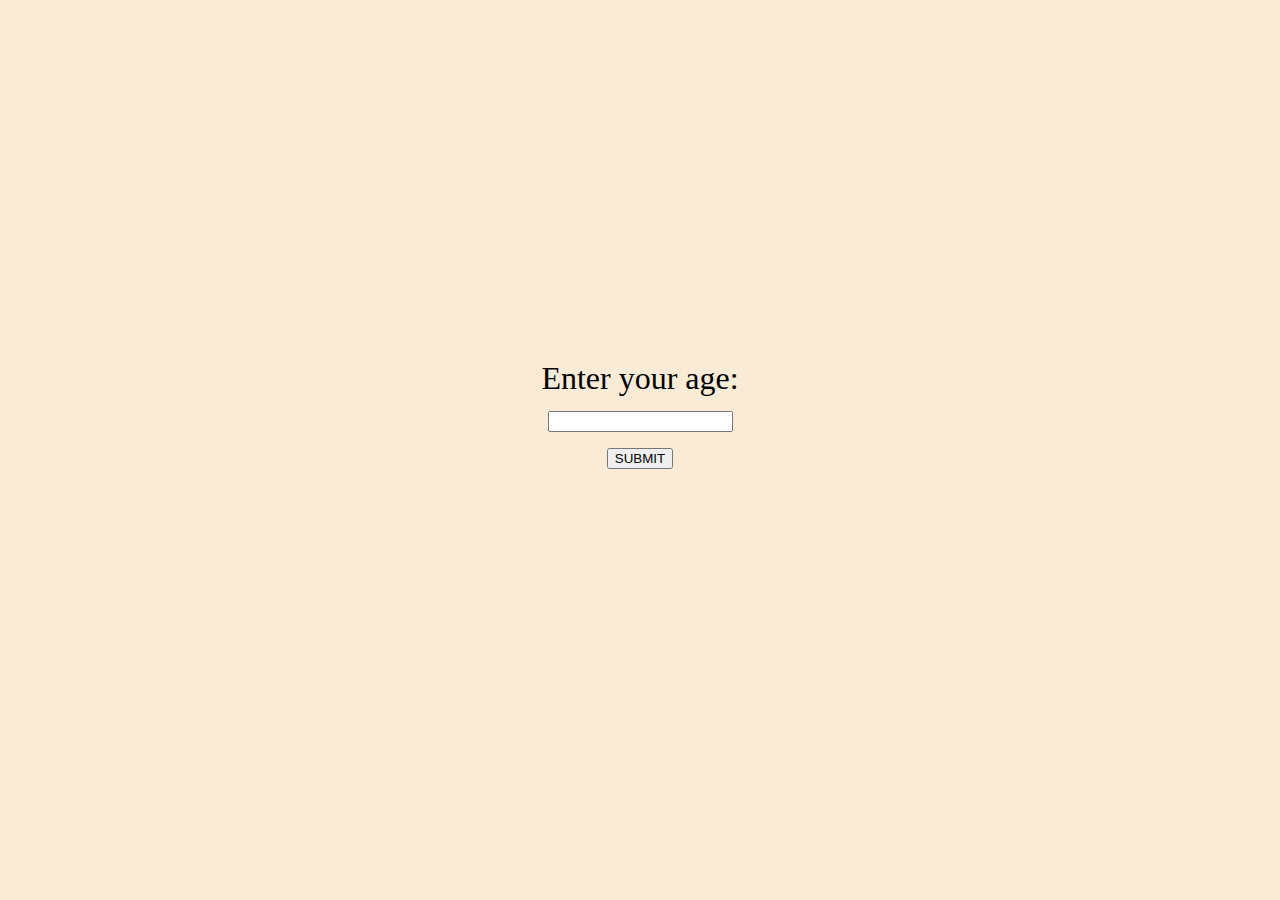
<file: ageDisplay/index.html>
<!DOCTYPE html>
<html lang="en">
<head>
    <meta charset="UTF-8">
    <meta name="viewport" content="width=device-width, initial-scale=1.0">
    <title>Age Display</title>
    <link rel="stylesheet" href="sytle.css">
</head>
<body>
    <label id="myLabel">Enter your age:</label> <br>
    <input type="text" id="myText">  <br>
    <button type="submit" id="mySubmit">SUBMIT</button>
    <p id="result"></p>
    <script src="index.js"></script>
</body>
</html>
</file>
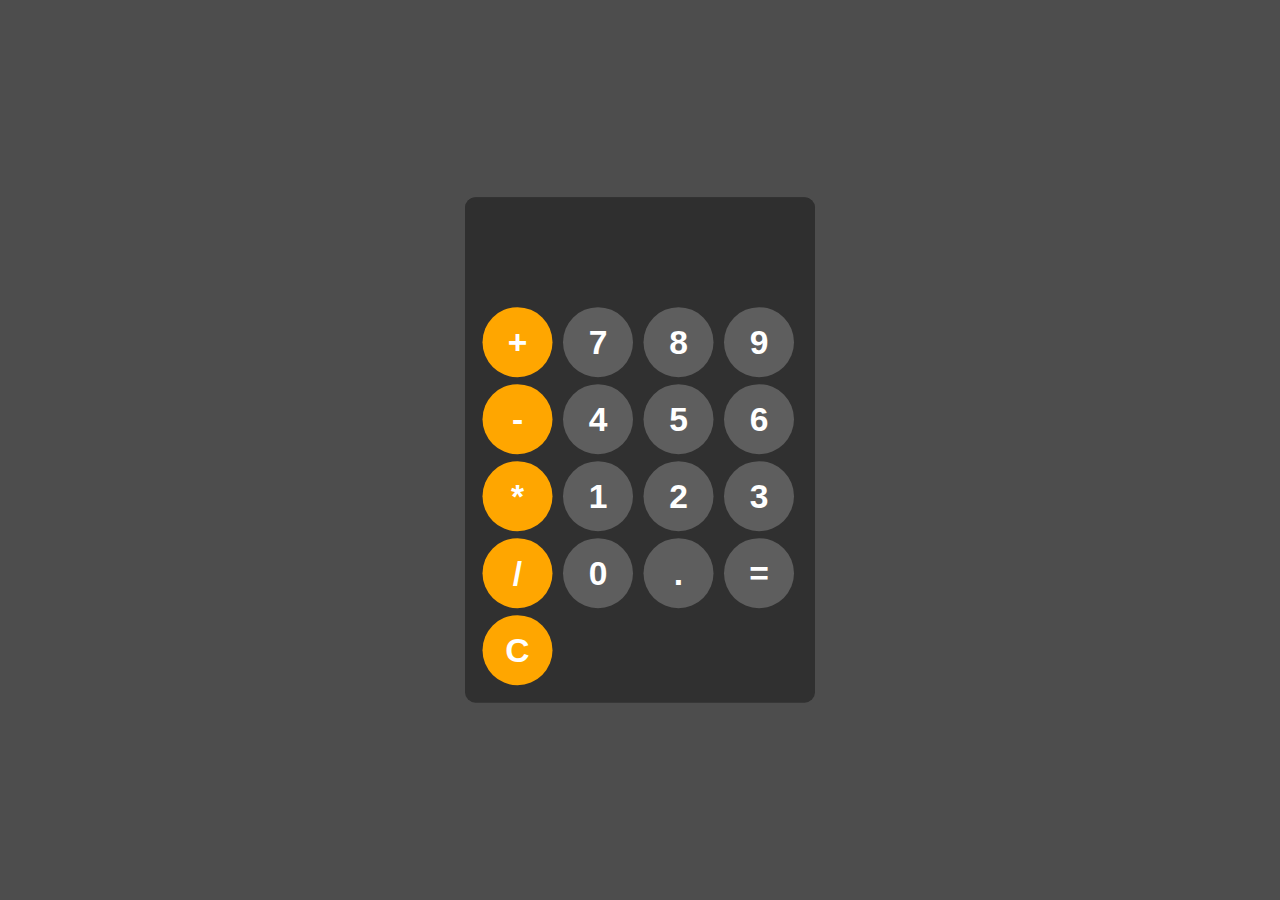
<file: CalculatorProgram/index.html>
<!DOCTYPE html>
<html lang="en">
<head>
    <meta charset="UTF-8">
    <meta name="viewport" content="width=device-width, initial-scale=1.0">
    <title>CALCULATOR PROGRAM</title>
    <link rel="stylesheet" href="style.css">
</head>
<body>
    <div id="calculator">
        <input id="display">
        <div id="keys">
            <button onclick="appendToDisplay('+')" class="opt-btn" >+</button>
            <button onclick="appendToDisplay('7')">7</button>
            <button onclick="appendToDisplay('8')">8</button>
            <button onclick="appendToDisplay('9')">9</button>
            <button onclick="appendToDisplay('-')" class="opt-btn">-</button>
            <button onclick="appendToDisplay('4')">4</button>
            <button onclick="appendToDisplay('5')">5</button>
            <button onclick="appendToDisplay('6')">6</button>
            <button onclick="appendToDisplay('*')" class="opt-btn">*</button>
            <button onclick="appendToDisplay('1')">1</button>
            <button onclick="appendToDisplay('2')">2</button>
            <button onclick="appendToDisplay('3')">3</button>
            <button onclick="appendToDisplay('/')" class="opt-btn">/</button>
            <button onclick="appendToDisplay('0')">0</button>
            <button onclick="appendToDisplay('.')">.</button>
            <button onclick="calculate()">=</button>           
            <button onclick="cleardisplay()" class="opt-btn">C</button>
        </div>
    </div>
    <script src="index.js"></script>
</body>
</html>
</file>
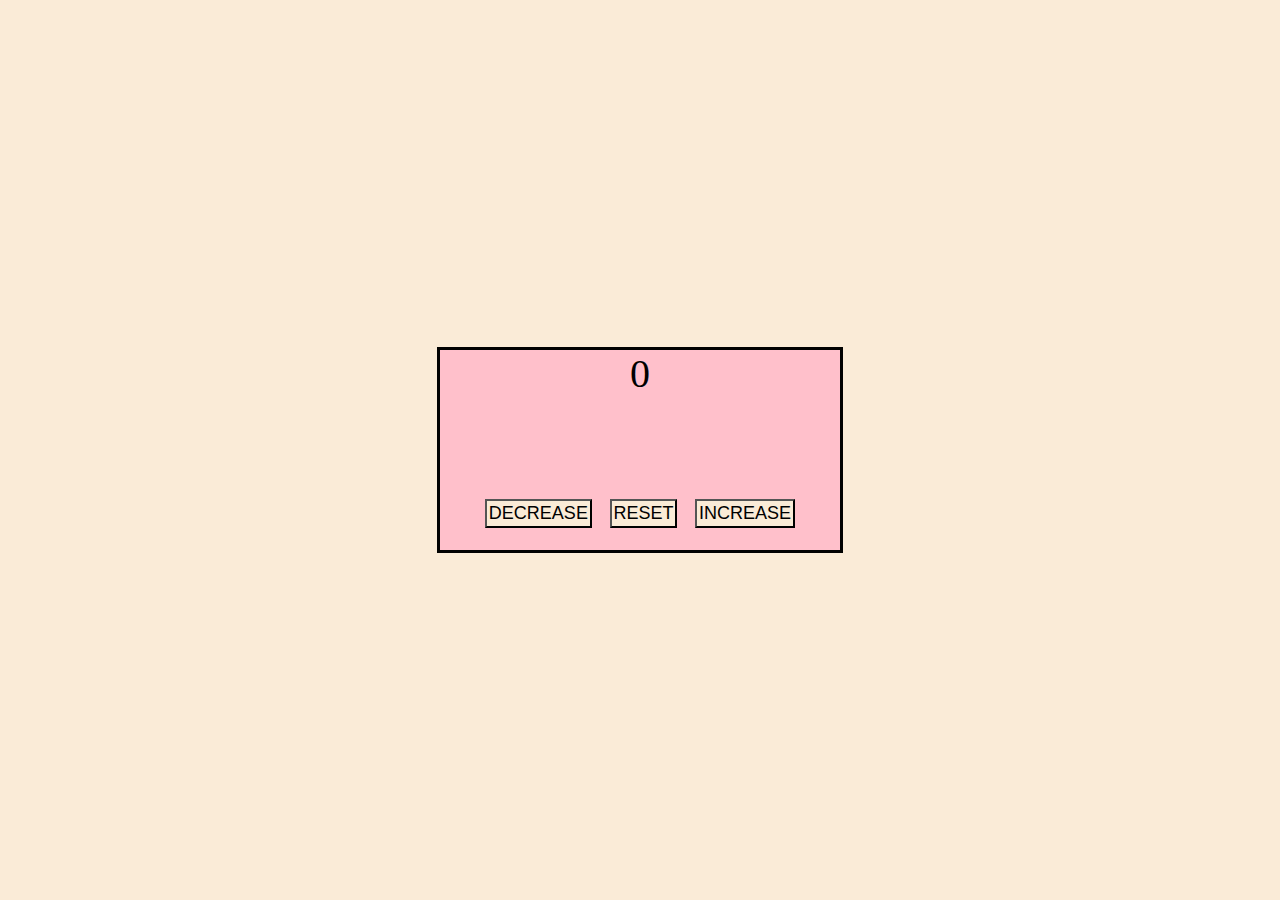
<file: CounterProgram/index.html>
<!DOCTYPE html>
<html lang="en">
<head>
    <meta charset="UTF-8">
    <meta name="viewport" content="width=device-width, initial-scale=1.0">
    <title>Counter Program</title>
    <link rel="stylesheet" href="style.css">
</head>
<body>
    <div id="bigContBut">
        <label id="countLabel">0</label>
        <h1 style="text-align: center; color: pink;" >COUNTER</h1>
        <div id="contBut">
            <button id="decBut" class="but"> DECREASE </button>
            <button id="resetBut" class="but"> RESET </button>
            <button id="incBut" class="but"> INCREASE </button>
        </div>
    </div>


    <script src="index.js"></script>
</body>
</html>
</file>
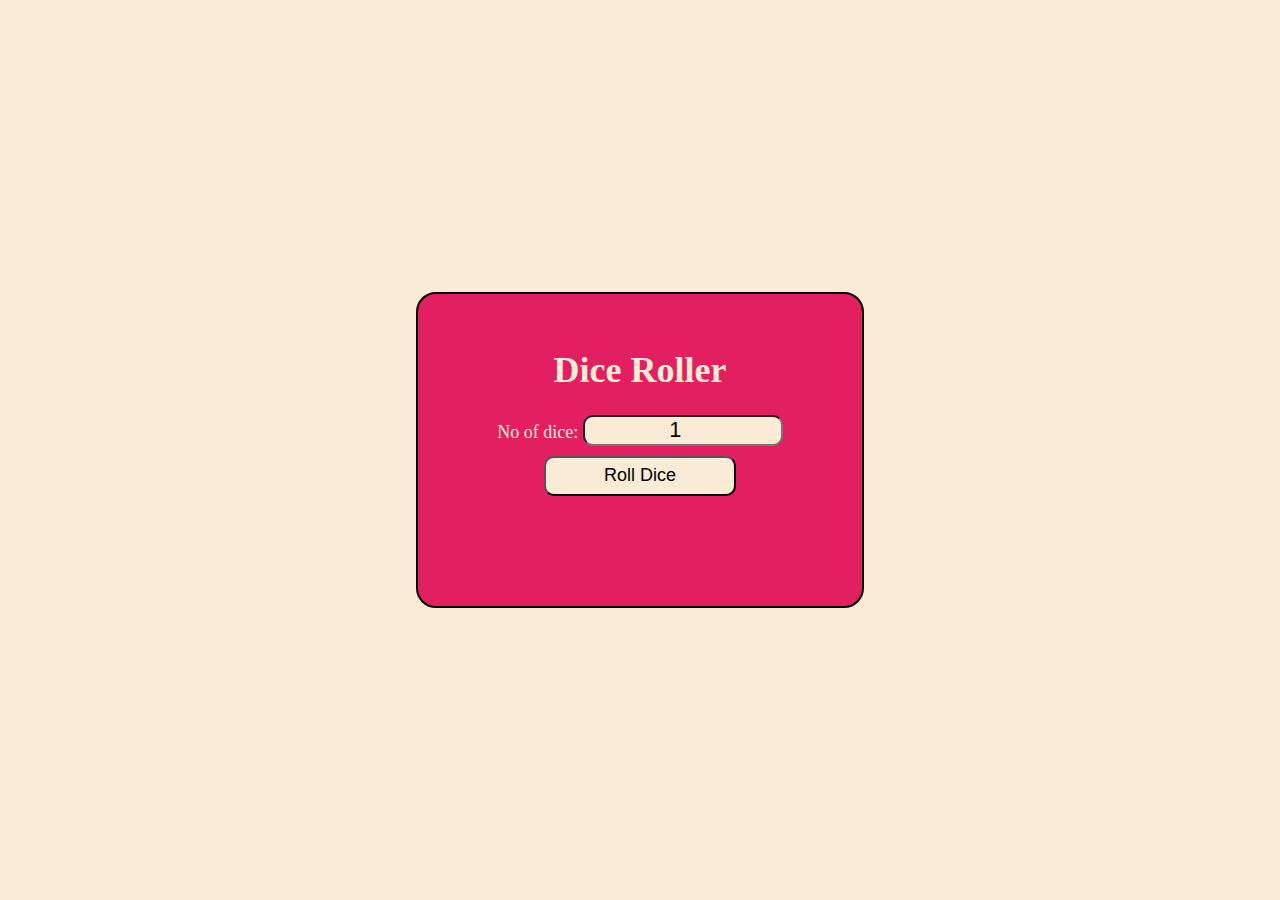
<file: DiceRollerGame/index.html>
<!DOCTYPE html>
<html lang="en">
<head>
    <meta charset="UTF-8">
    <meta name="viewport" content="width=device-width, initial-scale=1.0">
    <title>Dice Roller Game</title>
    <link rel="stylesheet" href="style.css">
</head>
<body>
    <div id="container">
        <h1>Dice Roller</h1>
        <label> No of dice:</label>
        <input type="number" value="1" min="1" max="6" name="" id="numOfDice"> <br>
        <button onclick="rollDice()"> Roll Dice</button>
        <div class="diceResult" id="diceResult"> </div>
        <div class="diceImages" id="diceImages"> </div>
    </div>


    <script src="index.js"></script>
</body>
</html>
</file>
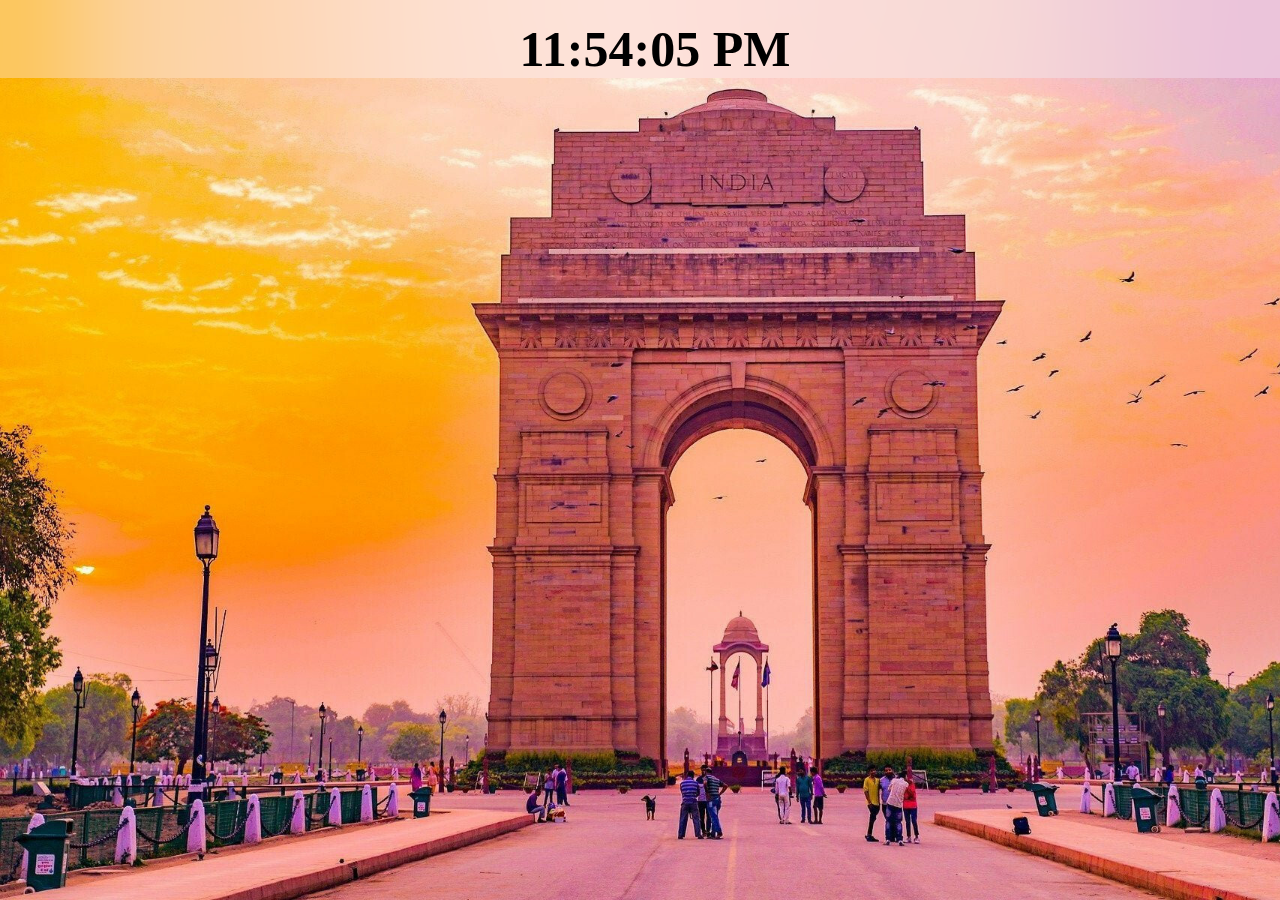
<file: DigitalClockProgram/index.html>
<!DOCTYPE html>
<html lang="en">
<head>
    <meta charset="UTF-8">
    <meta name="viewport" content="width=device-width, initial-scale=1.0">
    <title>DIGITAL CLOCK PROGRAM</title>
    <link rel="stylesheet" href="style.css">
</head>
<body>
    <div id="clock-container">
        <div id="clock">00:00:00</div>
    </div>

    
    <script src="index.js"></script>
</body>
</html>
</file>
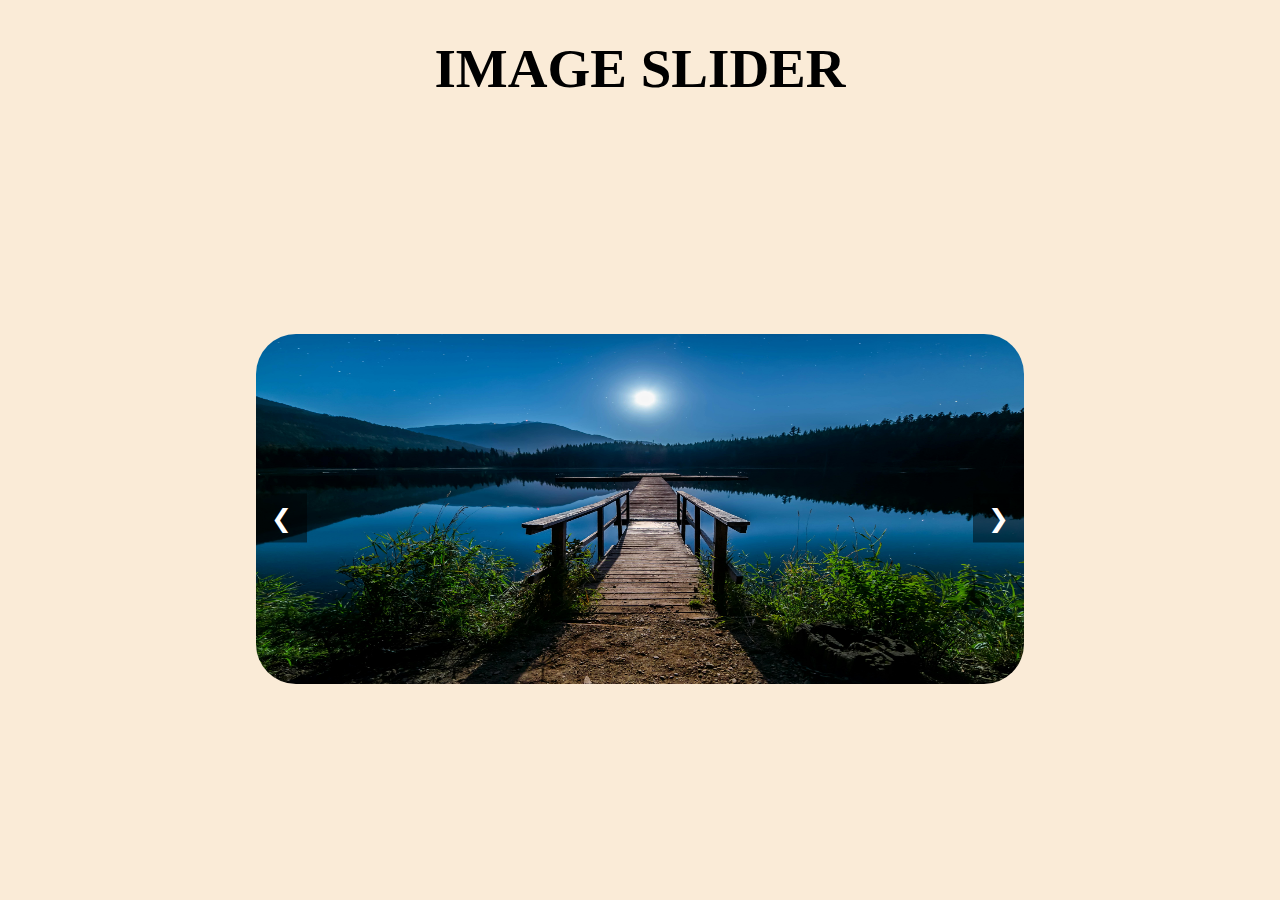
<file: ImageSliderProgram/index.html>
<!DOCTYPE html>
<html lang="en">
<head>
    <meta charset="UTF-8">
    <meta name="viewport" content="width=device-width, initial-scale=1.0">
    <title>Image Slider Program</title>
    <link rel="stylesheet" href="style.css">
</head>
<body> 
    
    <h1 style="text-align: center; font-size: 55px;">IMAGE SLIDER</h1>
    <div class="slider">
        <div class="slides">
            <img src="img1.jpg" alt="img1" class="slide">
            <img src="img2.jpg" alt="img2" class="slide">
            <img src="img3.jpg" alt="img3" class="slide">
            <img src="img4.jpg" alt="img4" class="slide">
        </div> <br>
        <button class="prev" onclick="prevSlide()"> &#10094</button>
        <button class="next" onclick="nextSlide()"> &#10095</button>
    </div>

    <script src="index.js"></script>
</body>
</html>
</file>
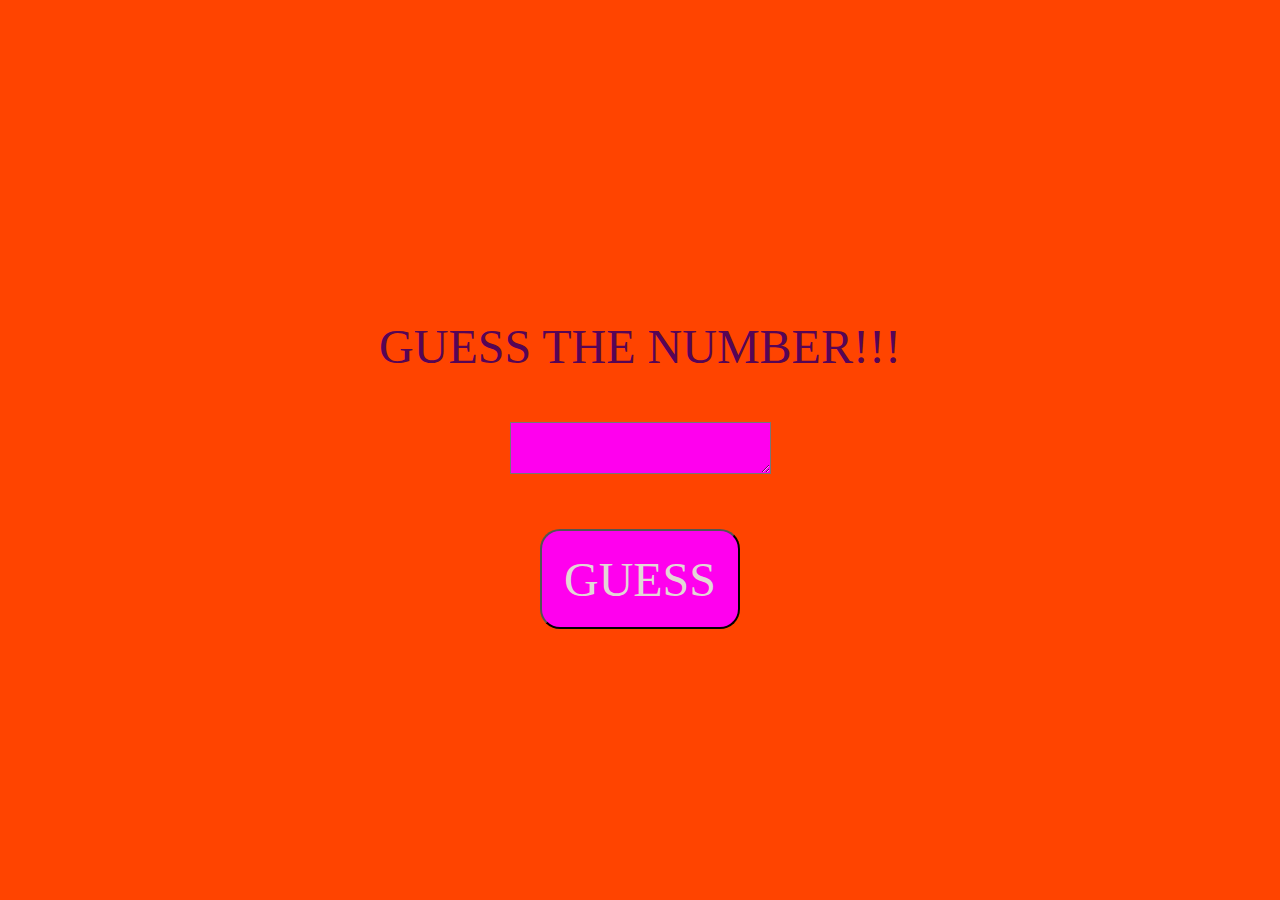
<file: numberGuessingGame/index.html>
<!DOCTYPE html>
<html lang="en">
<head>
    <meta charset="UTF-8">
    <meta name="viewport" content="width=device-width, initial-scale=1.0">
    <title>Number Guessing Game</title>
    <link rel="stylesheet" href="style.css">
</head>
<body>
    <p>GUESS THE NUMBER!!! </p>
    <textarea id="textguess"></textarea> <br>
    <label id="myLabel"> </label>
    <button id="myButton">GUESS</button>
    
    <script src="index.js"></script>
</body>
</html>
</file>
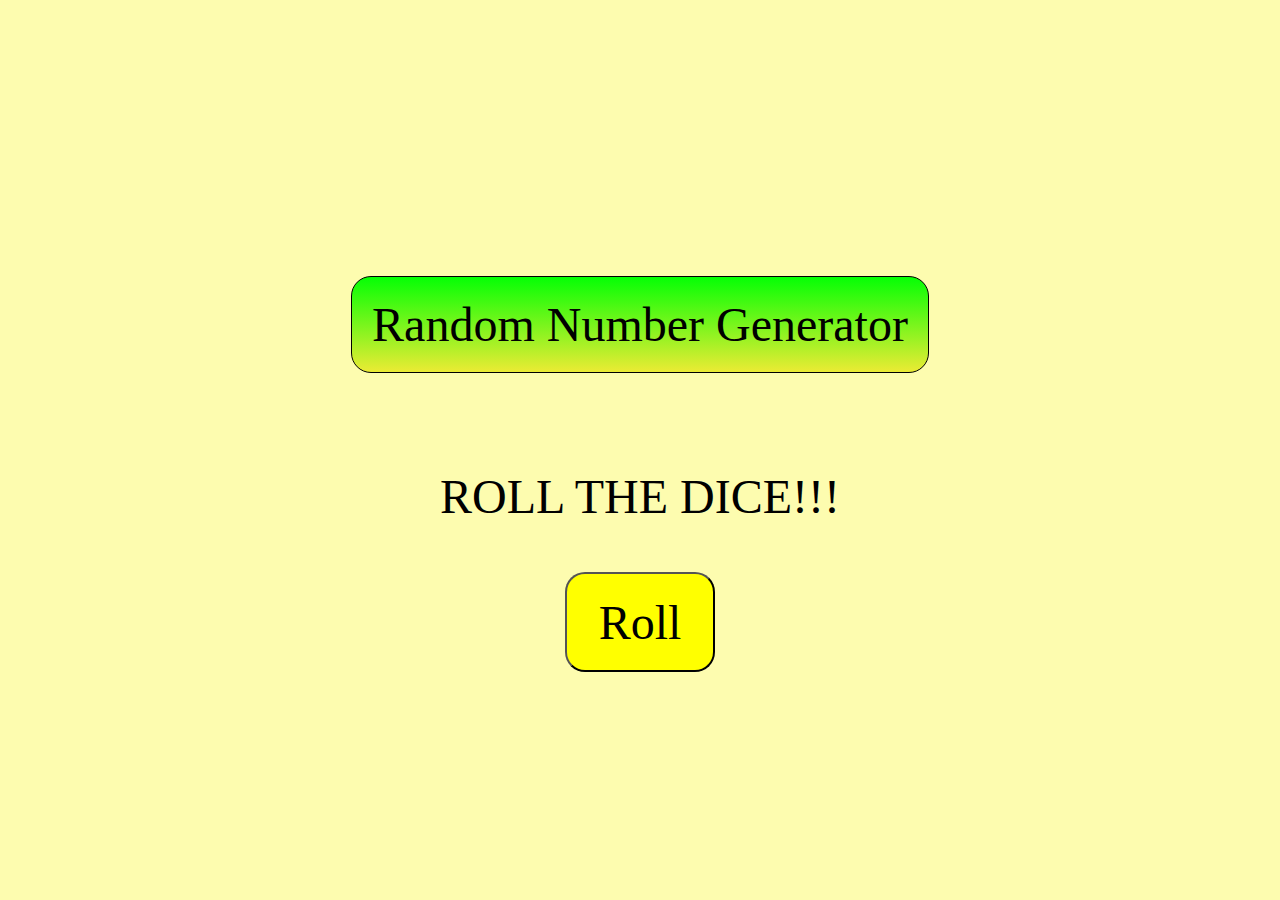
<file: RandomNumberGenerator/index.html>
<!DOCTYPE html>
<html lang="en">
<head>
    <meta charset="UTF-8">
    <meta name="viewport" content="width=device-width, initial-scale=1.0">
    <title>Random Number Generator</title>
    <link rel="stylesheet" href="style.css">
</head>
<body>
    <p id="heading">Random Number Generator</p>
    <p>ROLL THE DICE!!! </p>
    <label id="myLabel"> </label>
    <button id="myButton">Roll</button>
   
    <script src="index.js"></script>
</body>
</html>
</file>
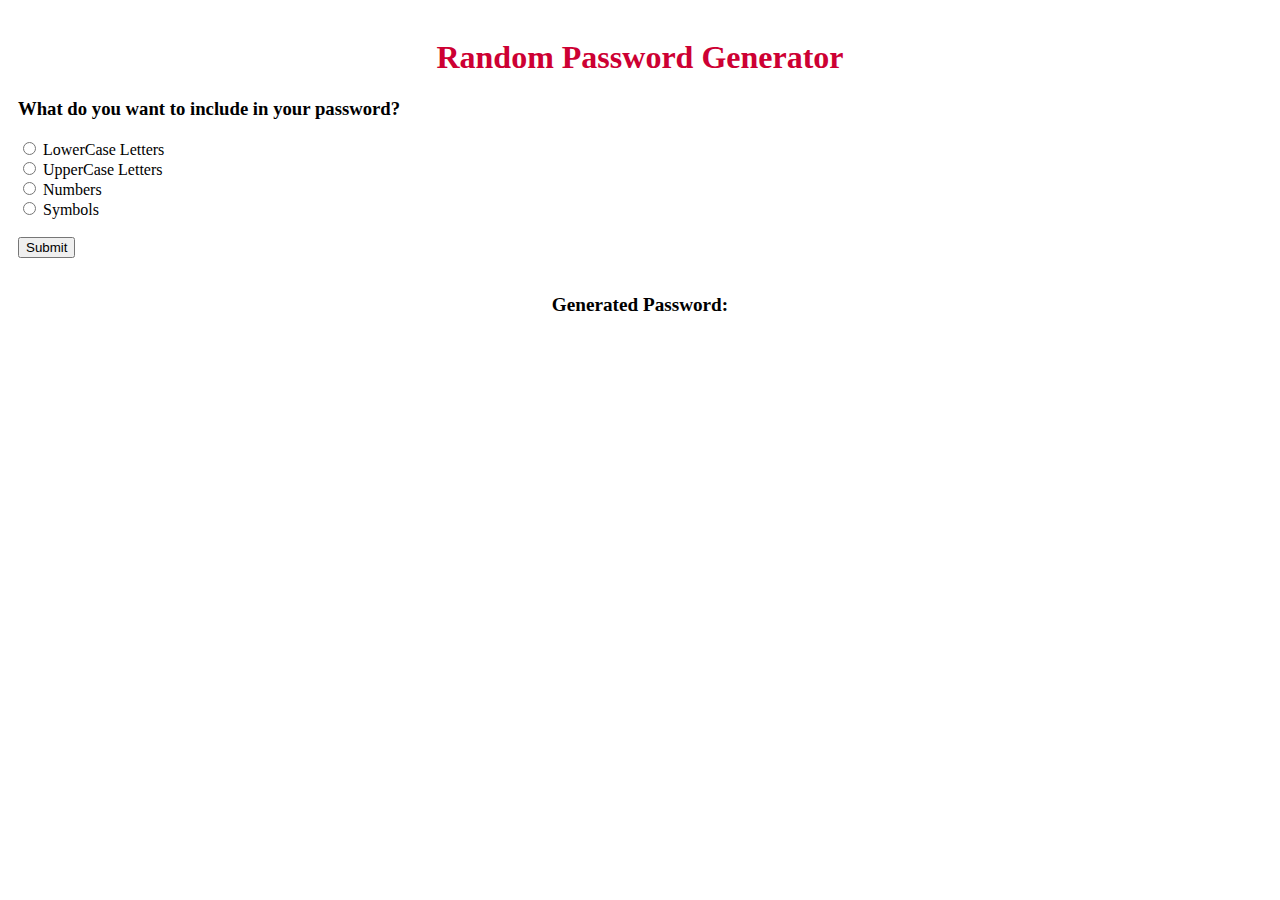
<file: RandomPasswordGenerator/index.html>
<!DOCTYPE html>
<html lang="en">
<head>
    <meta charset="UTF-8">
    <meta name="viewport" content="width=device-width, initial-scale=1.0">
    <title>Random Password Generator</title>
</head>
<body style="padding: 10px;">
    
    <h1 style="color: rgb(205, 0, 51); text-align: center;">Random Password Generator</h1>
    <h3>What do you want to include in your password? </h3>
    <input type="radio" id="inclower"> LowerCase Letters <br>
    <input type="radio" id="incupper"> UpperCase Letters <br>
    <input type="radio" id="incnumber"> Numbers<br>
    <input type="radio" id="incsymbol"> Symbols  <br> <br>
    <button id="submit" onclick="work()"> Submit </button> <br><br><br>
    
    <div id="password" style="font-size: larger; font-weight: bolder; text-align: center;">Generated Password: </div>
    <script src="index.js"></script>
</body>
</html>
</file>
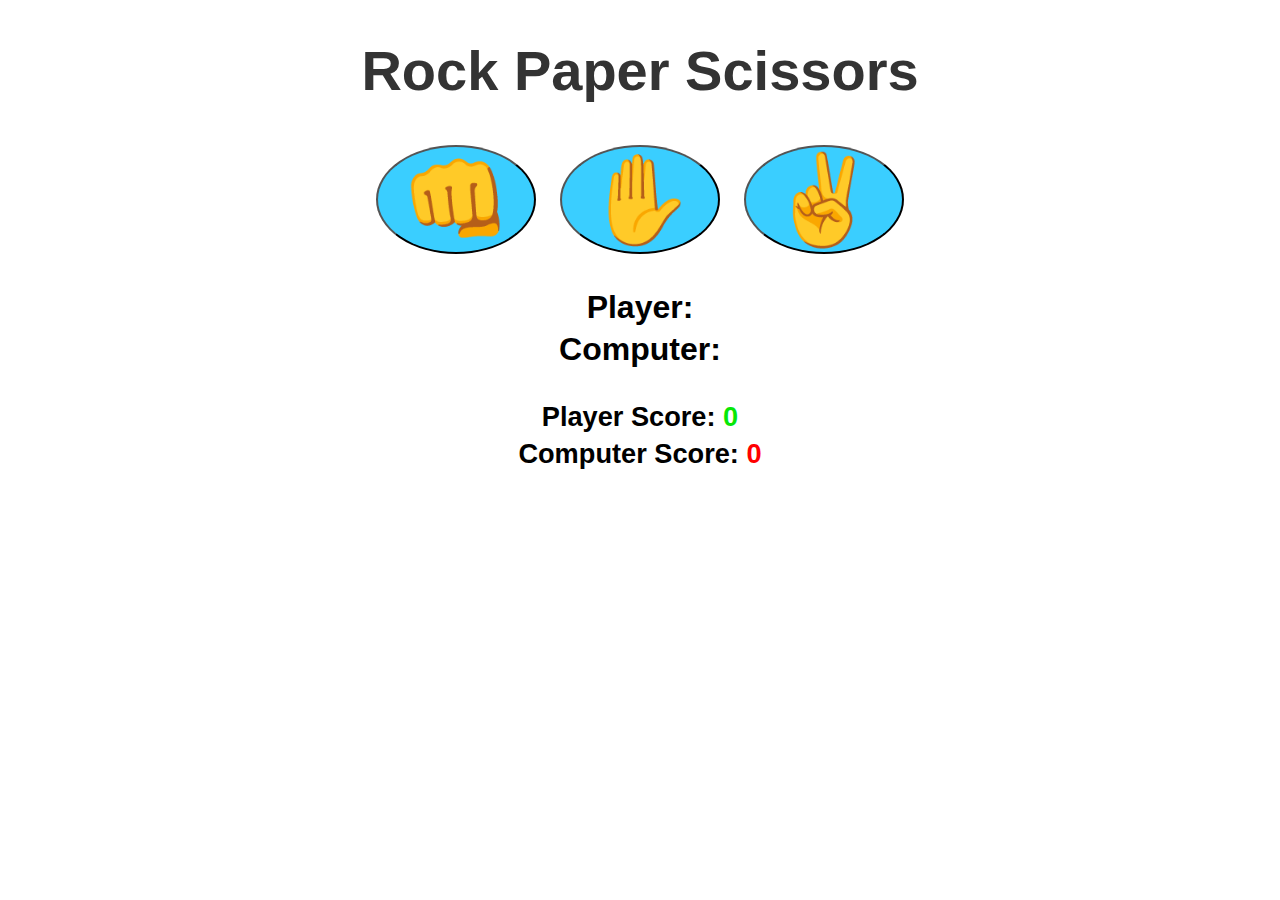
<file: RockPaperScissorsProgram/index.html>
<!DOCTYPE html>
<html lang="en">
<head>
    <meta charset="UTF-8">
    <meta name="viewport" content="width=device-width, initial-scale=1.0">
    <link rel="stylesheet" href="style.css">
    <title>Rock Paper Scissors</title>
</head>
<body>
    <h1>Rock Paper Scissors</h1>
    <div class="choices">
        <button onclick="playGame('rock')">👊</button>
        <button onclick="playGame('paper')">✋</button>
        <button onclick="playGame('scissors')">✌️</button>
    </div>
    
    <div id="playerDisplay">Player:</div>
    <div id="computerDisplay">Computer:</div>
    <div id="resultDisplay"></div>

    <br>
    <div class="scoreDisplay">Player Score: 
        <span id="playerScoreDisplay">0</span>
    </div>
    <div class="scoreDisplay">Computer Score: 
        <span id="computerScoreDisplay">0</span>
    </div>

    <script src="index.js"></script>
</body>
</html>
</file>
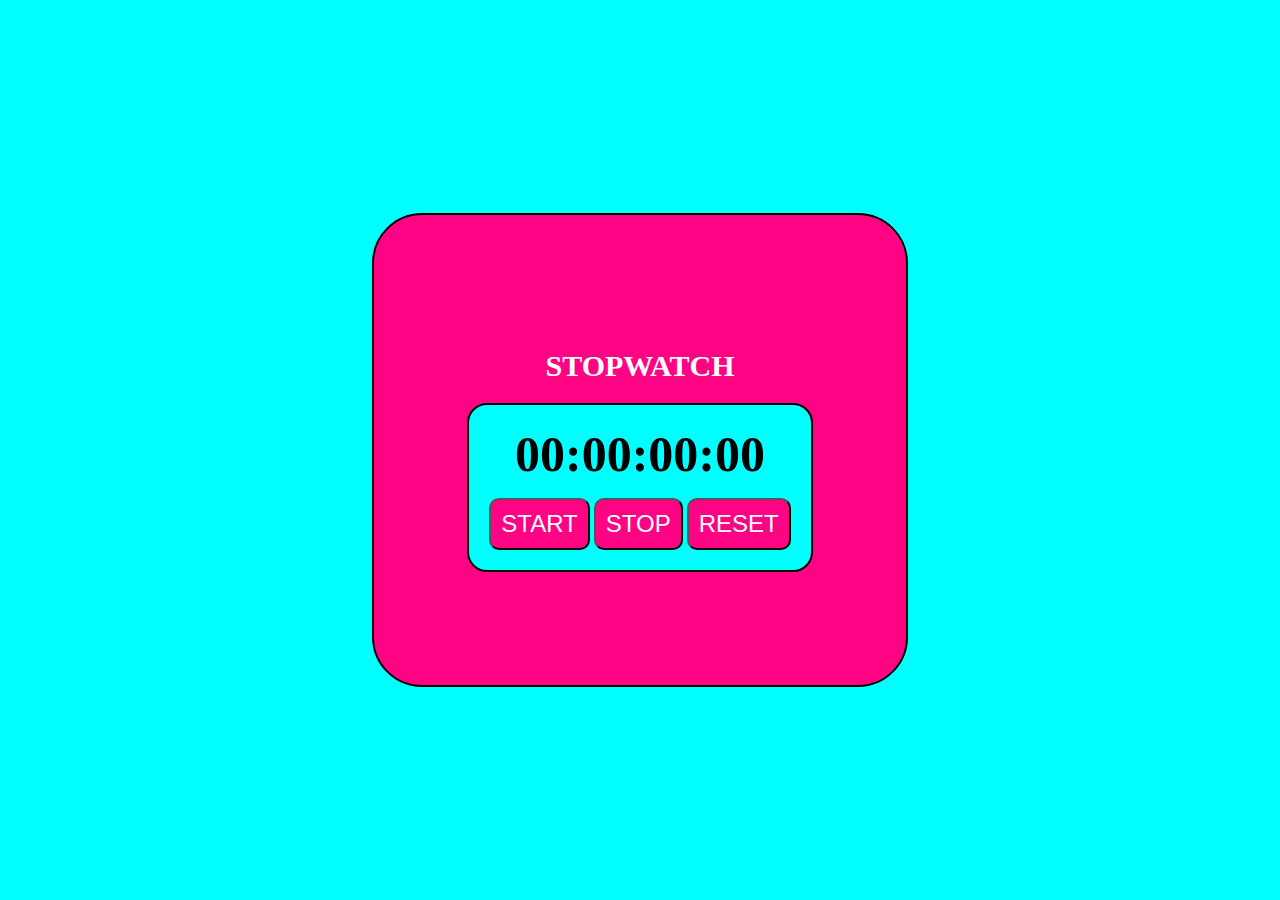
<file: StopWatchProgram/index.html>
<!DOCTYPE html>
<html lang="en">
<head>
    <meta charset="UTF-8">
    <meta name="viewport" content="width=device-width, initial-scale=1.0">
    <title>Stop Watch Program</title>
    <link rel="stylesheet" href="style.css">
</head>
<body>
    <div id="container">
        <h1 style="font-size: 30px;">STOPWATCH</h1>
        <div id="controls">  
            <div id="display" style="margin-bottom: 15px;">00:00:00:00</div>
            <button id="startBtn" onclick="start()">START</button>
            <button id="stopBtn" onclick="stop()">STOP</button>
            <button id="resetBtn" onclick="reset()">RESET</button></div>
    </div>

    <script src="index.js"></script>
</body>
</html>
</file>
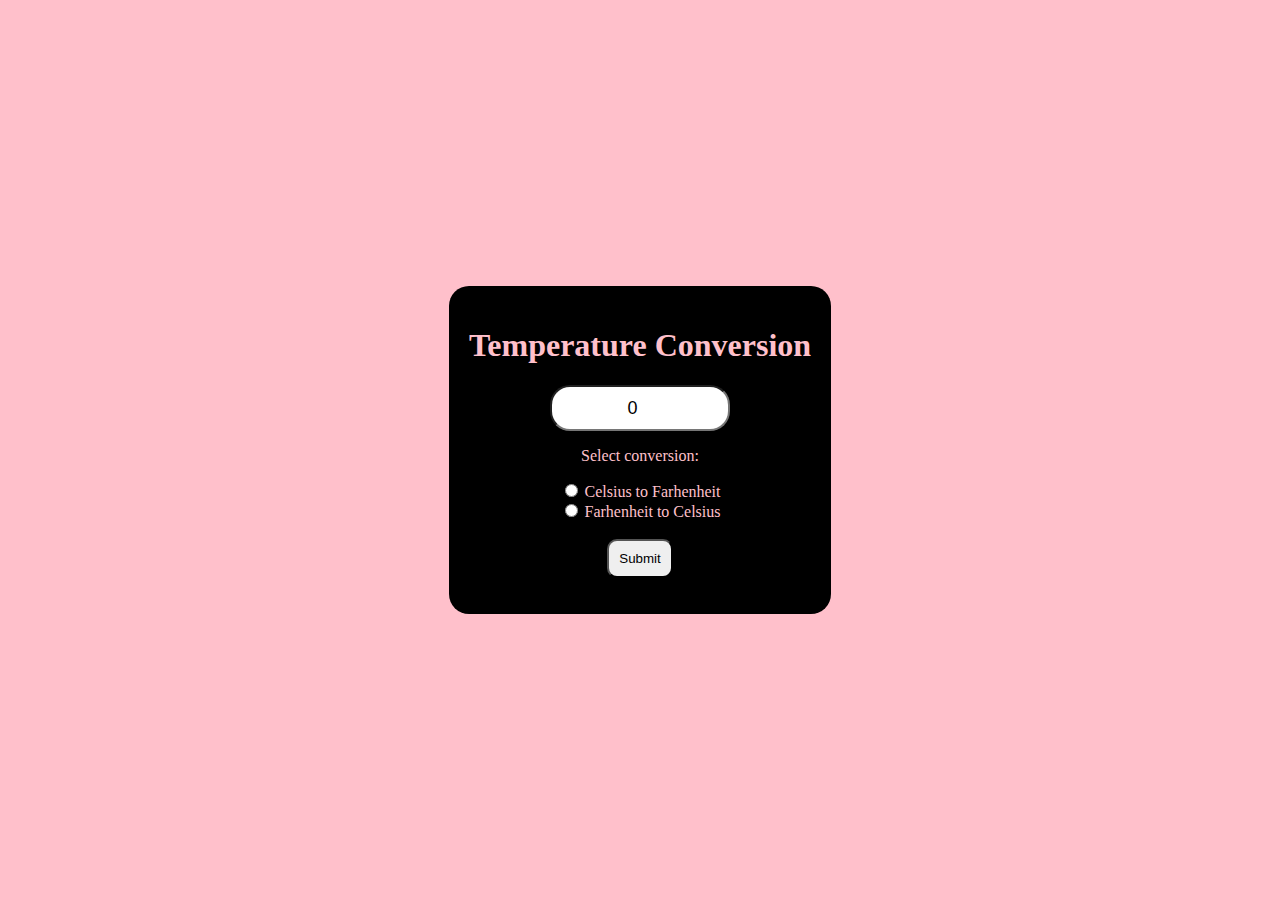
<file: TemperatureConversionProgram/index.html>
<!DOCTYPE html>
<html lang="en">
<head>
    <meta charset="UTF-8">
    <meta name="viewport" content="width=device-width, initial-scale=1.0">
    <title>Temperature Conversion Program</title>
    <link rel="stylesheet" href="style.css">
</head>
<body>
    <form >
        <h1>Temperature Conversion</h1>
        <input type="number" id="textBox" value="0"> <br>

        <p>Select conversion:
        </p>
        <input type="radio" id="c2f" name="conversion">
        <label for="c2f"> Celsius to Farhenheit</label> <br>
        
        <input type="radio" id="f2c" name="conversion">
        <label for="f2c"> Farhenheit to Celsius</label> <br> <br>

        <button id="button" type="button" onclick="convert()">Submit</button> 
        <p id="result"></p>
    </form>

    <script src="index.js"></script>
</body>
</html>
</file>
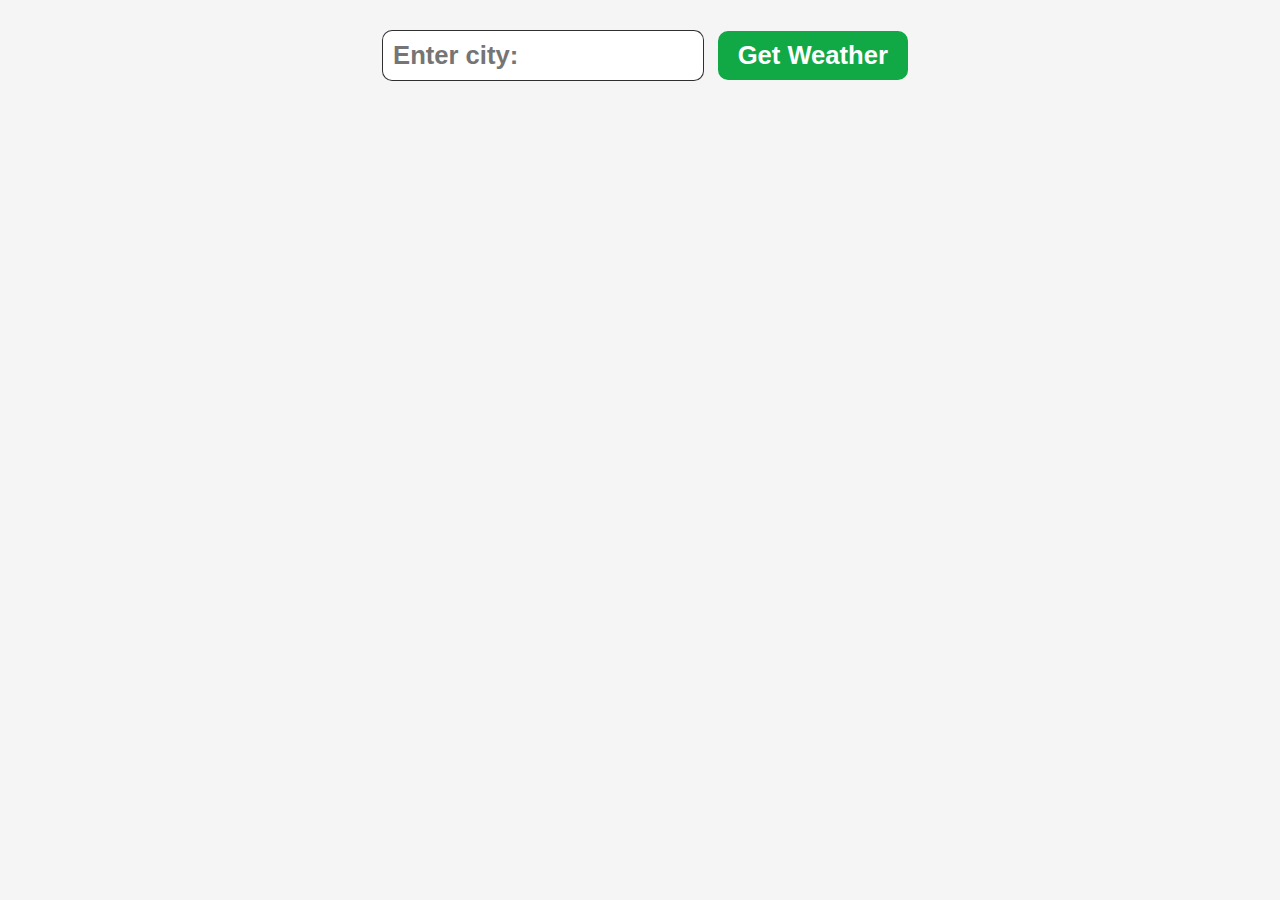
<file: WeatherApp/index.html>
<!DOCTYPE html>
<html lang="en">
<head>
    <meta charset="UTF-8">
    <meta name="viewport" content="width=device-width, initial-scale=1.0">
    <title>Weather</title>
    <link rel="stylesheet" href="style.css">
</head>
<body>
    
    <form class="weatherForm">
        <input type="text" class="cityInput" placeholder="Enter city:">
        <button type="submit">Get Weather</button>
    </form>

    <div class="card" style="display: none;">
        <!-- <h1 class="cityDisplay">Delhi</h1>
        <p class="tempDisplay">40°C</p>
        <p class="humidityDisplay">Humudity: 75%</p>
        <p class="descDisplay">Clear Skies</p>
        <p class="weatherEmoji">☀️</p>
        <p class="errorDisplay">Please select a city</p> -->
    </div>



    <script src="index.js"></script>
</body>
</html>
</file>
<file: ageDisplay/sytle.css>
body{
    margin-top: 40vh;
    text-align: center;
    font-size: 2rem;
    background-color: antiquewhite;
}
</file>
<file: CalculatorProgram/style.css>
body{
    padding: 0px;
    margin: 0px;
    display: flex;
    justify-content: center;
    align-items: center;
    height: 100vh;
    background: hsl(0, 0%, 30%);
    transform: scale(0.7);
} 
button{
    width: 100px;
    height: 100px;
    border-radius: 50px;
    border: none;
    background-color: rgb(94, 94, 94);
    color: white;
    font-size: 3rem;
    font-weight: bold;
    cursor: pointer;
} 
button:hover{
    background: hsl(0, 0%, 40%);
}
button:active{
    background-color: hsl(0, 0%, 50%);
}

.opt-btn{
    background-color: hsl(39, 100%, 50%);
}
.opt-btn:hover{
    background-color:hsl(39, 100%, 65%);
}
.opt-btn:active{
    background-color: hsl(39, 100%, 75%)
}
#calculator{
    font-family: Arial, sans-serif;
    background-color: rgba(48, 48, 48, 0.989);
    border-radius: 15px;
    max-width: 500px;
    overflow: hidden;
}

#display{
    width: 100%;
    padding: 20px;
    font-size: 5rem;
    text-align: left;
    border: none;
    color: white;
    background-color: rgba(48, 48, 48, 0.989);
}

#keys{
    display: grid;
    grid-template-columns: repeat(4,1fr);
    gap: 10px;
    padding: 25px;
}
</file>
<file: CounterProgram/style.css>
body{
    background-color: antiquewhite;
    display: flex;
    justify-content: center;
    align-items: center;
    height: 100vh;
    margin: 0;
}
#bigContBut{
    border: solid;
    display: flex;
    flex-direction: column;
    justify-content: center;
    align-items: center;
    height: 200px;
    width: 400px;
    background-color: pink;
}
#contBut{
    height: 55px;
    width: 35s0px;
    display: flex;
    justify-content: space-around;
    align-items: center;
    margin: 10px;
}
#countLabel{
    font-size: 40px;
}
.but{
    background-color: rgb(250, 235, 215);
    margin: 0.5em;
    padding: 0.1em;
    font-size: large;  
}
.but:hover{
    background-color: rgb(240, 217, 186);
}
</file>
<file: DiceRollerGame/style.css>
body{
    padding: 0;
    margin: 0;
    width: 100%;
    height: 100vh;
    display: flex;
    align-items: center;
    justify-content: center;
    background-color: antiquewhite;
}
#container{
    width: 30%;
    border: 2px solid black;
    border-radius: 20px;
    padding: 30px;
    text-align: center;
    font-size: large;
    background-color: rgb(226, 32, 97);
    color: antiquewhite;
}
#container:hover{
    background-color: rgb(232, 66, 121);
}
input{
    background-color: antiquewhite;
    width: 50%;
    height: 25px;
    font-size: larger;
    text-align: center;
    border-radius: 10px;
}
button{
    height: 40px;
    width: 50%;
    margin: 10px;
    padding: 5px;
    border-radius: 10px;
    cursor: pointer;
    background-color: antiquewhite;
    font-size: large;
}
button:hover{
    background-color: rgb(243, 216, 181);
}
.diceImages{
    display: flex;  
    gap: 10px;
    height: 50px;
    width: 50px;
    margin: 10px;
}
</file>
<file: DigitalClockProgram/style.css>
body{
    background-image: url(bg.jpg);
    background-repeat: no-repeat;
    background-size: cover;
    background-attachment: fixed;
    margin:0;
    padding: 0;
}
#clock-container{
    display: flex;
    justify-content: center;
    backdrop-filter: blur(50px);
    background-color: rgba(255, 255, 255, 0.272);
    width: 100%;
}
#clock{
    margin-top: 20px;
    margin-left: 30px;
    font-size: 50px;
    text-align: center;
    font-weight: bolder;
}
</file>
<file: ImageSliderProgram/style.css>
body{
    display: flex;
    padding: 10;
    margin: 0;
    height: 100vh;
    flex-direction: column;
    align-items: center;
    justify-content: center;
    background-color: antiquewhite;
}
.slider{
    position: relative;
    width: 60%;
    margin: auto;
    overflow: hidden;    
}
.slider button{
    position: absolute;
    top: 50%;
    transform: translateY(-50%);
    font-size: 25px;
    color: white;
    background-color: rgba(0, 0, 0, 0.475);
    border: none;
    cursor: pointer;
    padding: 10px 15px;
}
.slide{
    border-radius: 40px;
    width: 100%;
    height: 350px;
    display: none;
}
img.displaySlide{
    display: block;
    animation: fade 1.5s;
}
.prev{
    left: 0;
}
.next{
    right: 0;
}

@keyframes fade{
    from{ 
         opacity: 0.5;
    }
    to{
        opacity: 1;
    }
}
</file>
<file: numberGuessingGame/style.css>
body{
    display: flex;
    flex-direction: column;
    background-color: rgb(255, 68, 0);
    text-align: center;
    justify-content: center;
    align-items: center;
    font-size: 3rem;
    margin: 0;
    height: 100vh;
    color: rgb(86, 5, 86);
}
#textguess{
    background-color:  rgb(255, 0, 238);
    color: white;
    font-size:1.2rem;
    text-align: center;
}
#myButton{
    height: 100px;
    width: 200px;
    font-family: Georgia, 'Times New Roman', Times, serif;
    font-size: 3rem;
    background-color: rgb(255, 0, 238);
    border-radius: 20px;
    color: rgb(227, 214, 214);
}
#myButton:hover{
    background-color:purple
}
</file>
<file: RandomNumberGenerator/style.css>
body{
    display: flex;
    flex-direction: column;
    background-color: rgba(252, 250, 134, 0.658);
    text-align: center;
    justify-content: center;
    align-items: center;
    font-size: 3rem;
    margin: 0;
    height: 100vh;
}
#heading{
    text-align: center;
    padding: 20px;
    background: linear-gradient(360deg, rgb(235, 235, 52), rgb(5, 255, 5));
    border: 1px solid black;
    border-radius: 20px;
}
#myButton{
    height: 100px;
    width: 150px;
    font-family: Georgia, 'Times New Roman', Times, serif;
    font-size: 3rem;
    background-color: yellow;
    border-radius: 20px;
}
#myButton:hover{
    background-color: rgba(235, 235, 4, 0.868);
}
</file>
<file: RockPaperScissorsProgram/style.css>
body{
    font-family: Arial, Helvetica, sans-serif;
    font-weight: bold;
    margin: 0;
    display: flex;
    flex-direction: column;
    align-items: center;
    gap: 5px;
}
h1{
    font-size: 3.5rem;
    color: hsl(0, 0%, 20%);
}
.choices{
    margin-bottom: 30px;
}
.choices button{
    font-size: 5.5rem;
    min-width: 160px;
    margin: 0 10px;
    border-radius: 50%;
    background-color: rgb(58, 206, 255);
    cursor: pointer;
    transition: background-color 0.5s ease;
}
.choices button:hover{
    background-color: rgb(203, 237, 250);
}
#playerDisplay, #computerDisplay{
    font-size: 2rem;
}
#resultDisplay{
    font-size: 3rem;
}

.greenText, #playerScoreDisplay{
    color: rgb(7, 231, 7);
}
.redText, #computerScoreDisplay{
    color: red;
}
.scoreDisplay{
    font-size: 1.7rem;
}
</file>
<file: StopWatchProgram/style.css>
body{
    background-color: aqua;
    padding: 0;
    margin: 0;
    height: 100vh;
    display: flex;
    align-items: center;
    justify-content: center;
    box-sizing: border-box;
}
#container{
    color: white;
    display: flex;
    align-items: center;
    justify-content: center;
    padding: 10px;
    height: 50%;
    width: 40%;
    flex-direction: column;
    border: 2px solid black;
    border-radius: 50px;
    background-color:rgb(255, 3, 133);
    text-align: center;
}
#display{
    color: black;
    font-size: 50px;
    font-weight: bolder;
}
#controls{
    padding: 20px;
    background-color: aqua;
    border: 2px solid black;
    border-radius: 20px;
}
button{
    font-size: 1.5rem;
    padding: 10px;
    border-radius: 10px;
    background-color:  rgb(255, 3, 133); 
    color: white;
}
button:hover{
    background-color: rgb(191, 6, 101);
}
</file>
<file: TemperatureConversionProgram/style.css>
body{
    padding: 0px;
    margin: 0px;
    background-color: pink;
    color: pink;
    height: 100vh;
    width: 100%;
    display: flex;
    align-items: center;
    justify-content: center;
}
form{
    padding: 20px;
    background-color: black;
    border-radius: 20px;
    text-align: center;
}
#textBox{
    width: 50%;
    height: 40px;
    border-radius: 20px;
    font-size: large;
    text-align: center;
}
#button{
    border-radius: 10px;
    padding: 10px;
}
#button:hover{
    background-color: rgb(241, 189, 198);
}
</file>
<file: WeatherApp/style.css>
html{
    font-size: 80%;
}
body{
    overflow:hidden;
    font-family: Arial, Helvetica, sans-serif;
    margin: 0;
    padding: 0;
    background-color: whitesmoke ;
    display: flex;
    flex-direction: column;
    align-items: center;
}  
.weatherForm{
    margin: 20px;
}
.cityInput{
    padding: 10px;
    font-size: 2rem;
    font-weight: bold;
    border: 1.5px solid rgba(0, 0, 0, 0.813);
    border-radius: 10px;
    margin: 10px;
    width: 300px;
}
button[type= "submit"]{
    padding: 10px 20px;
    font-weight: bold;
    font-size: 2rem;
    background-color: rgb(16, 169, 70);
    color: white;
    border: none;
    border-radius: 10px;
    cursor: pointer;
}
button[type= "submit"]:hover{
    background-color: rgb(12, 147, 60);
}
.card{
    border-radius: 20px;
    background: linear-gradient(180deg, rgb(116, 209, 240), rgb(255, 209, 123));
    padding: 40px;
    box-shadow: 3px 3px 5px rgba(0, 0, 0, 0.505);
    min-width: 300px;
    display: flex;
    flex-direction: column;
    align-items: center;
}
h1{
    margin-top: 0;
    margin-bottom: 25px;
}
p{
    margin: 5px 0;
    font-size: 1.5rem;
}
.cityDisplay, .tempDisplay{
    font-size: 3rem;
    font-weight: bold;
    color: rgba(0, 0, 0, 0.742);
    margin-bottom: 25px;
}
.humidityDisplay{
    font-weight: bold;
    margin-bottom: 25px;
}
.descDisplay{
    font-style: italic;
    font-weight: bold;
    font-size: 2rem;
}
.weatherEmoji{
    margin: 0;
    font-size: 4rem;
}
.errorDisplay{
    font-size: 2em;
    font-weight: bold;
    color: hsla(0, 0%, 0%, 0.75);
}
</file>
